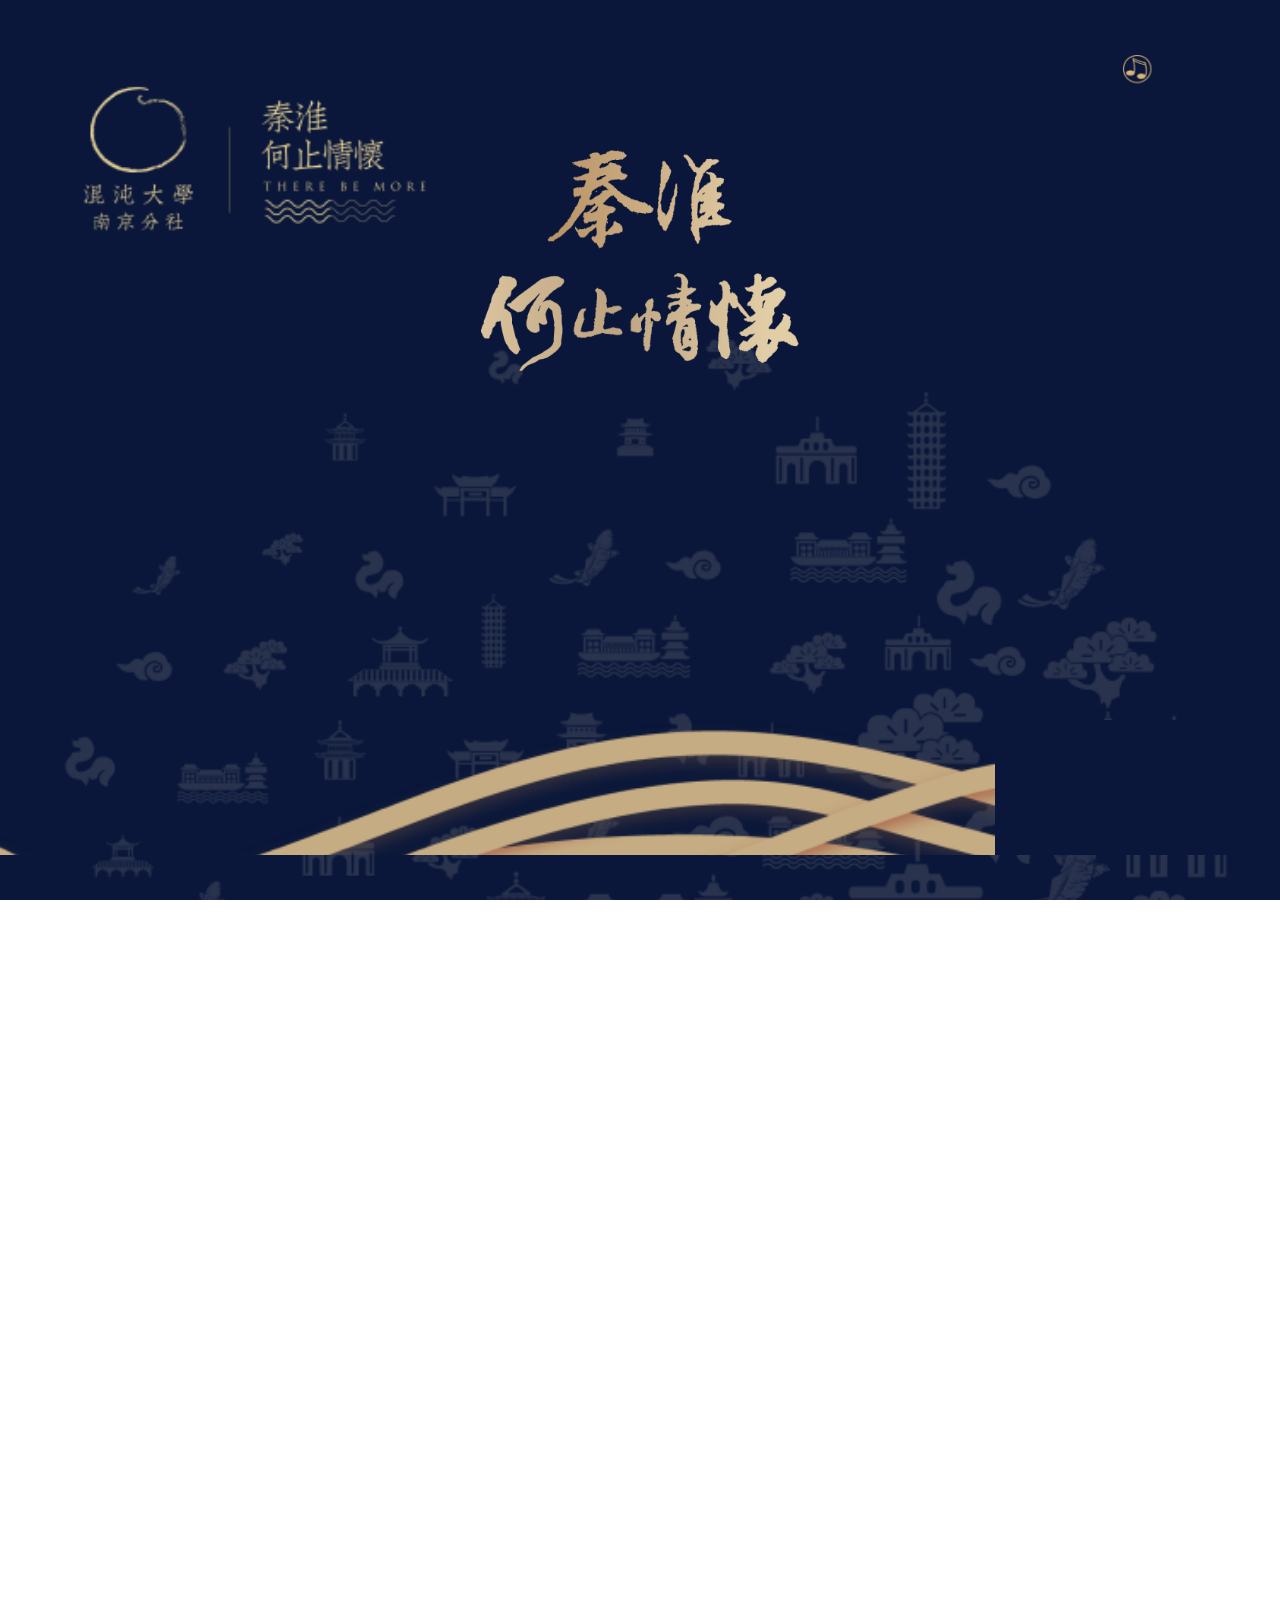
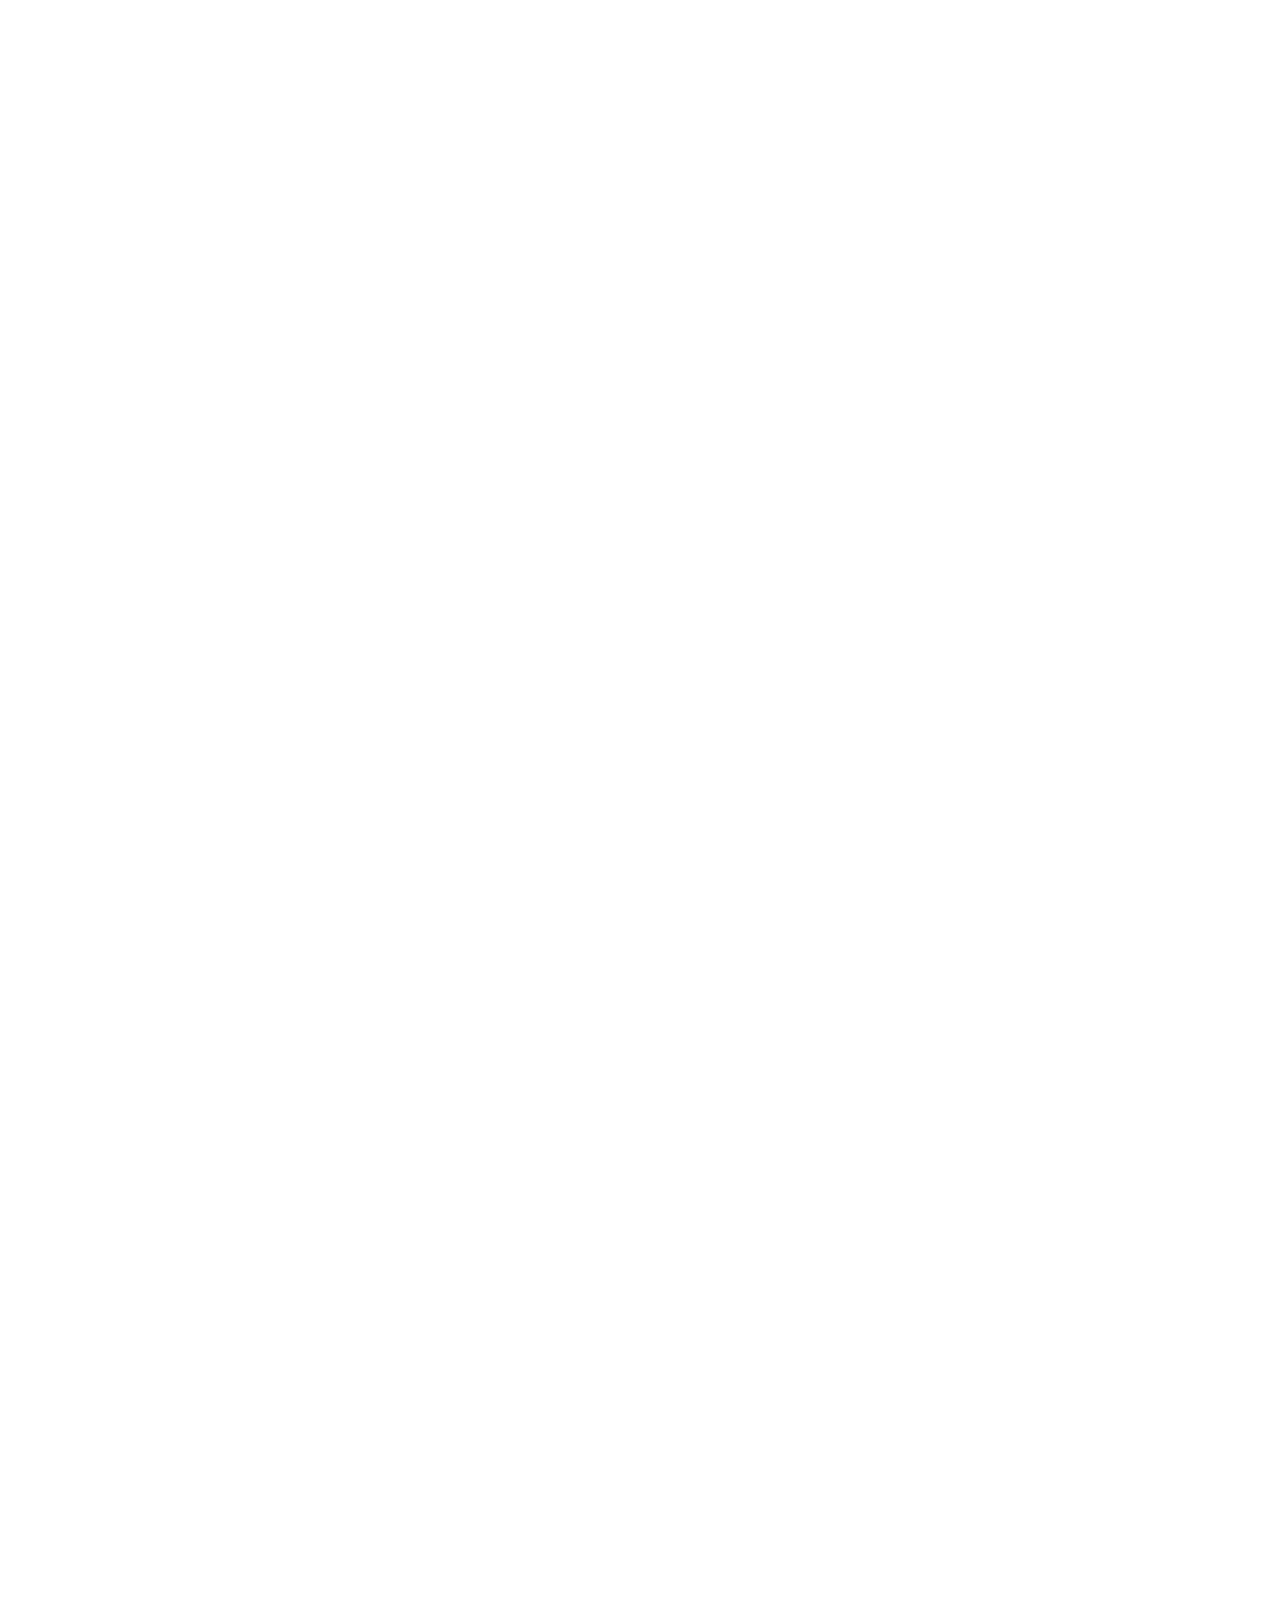
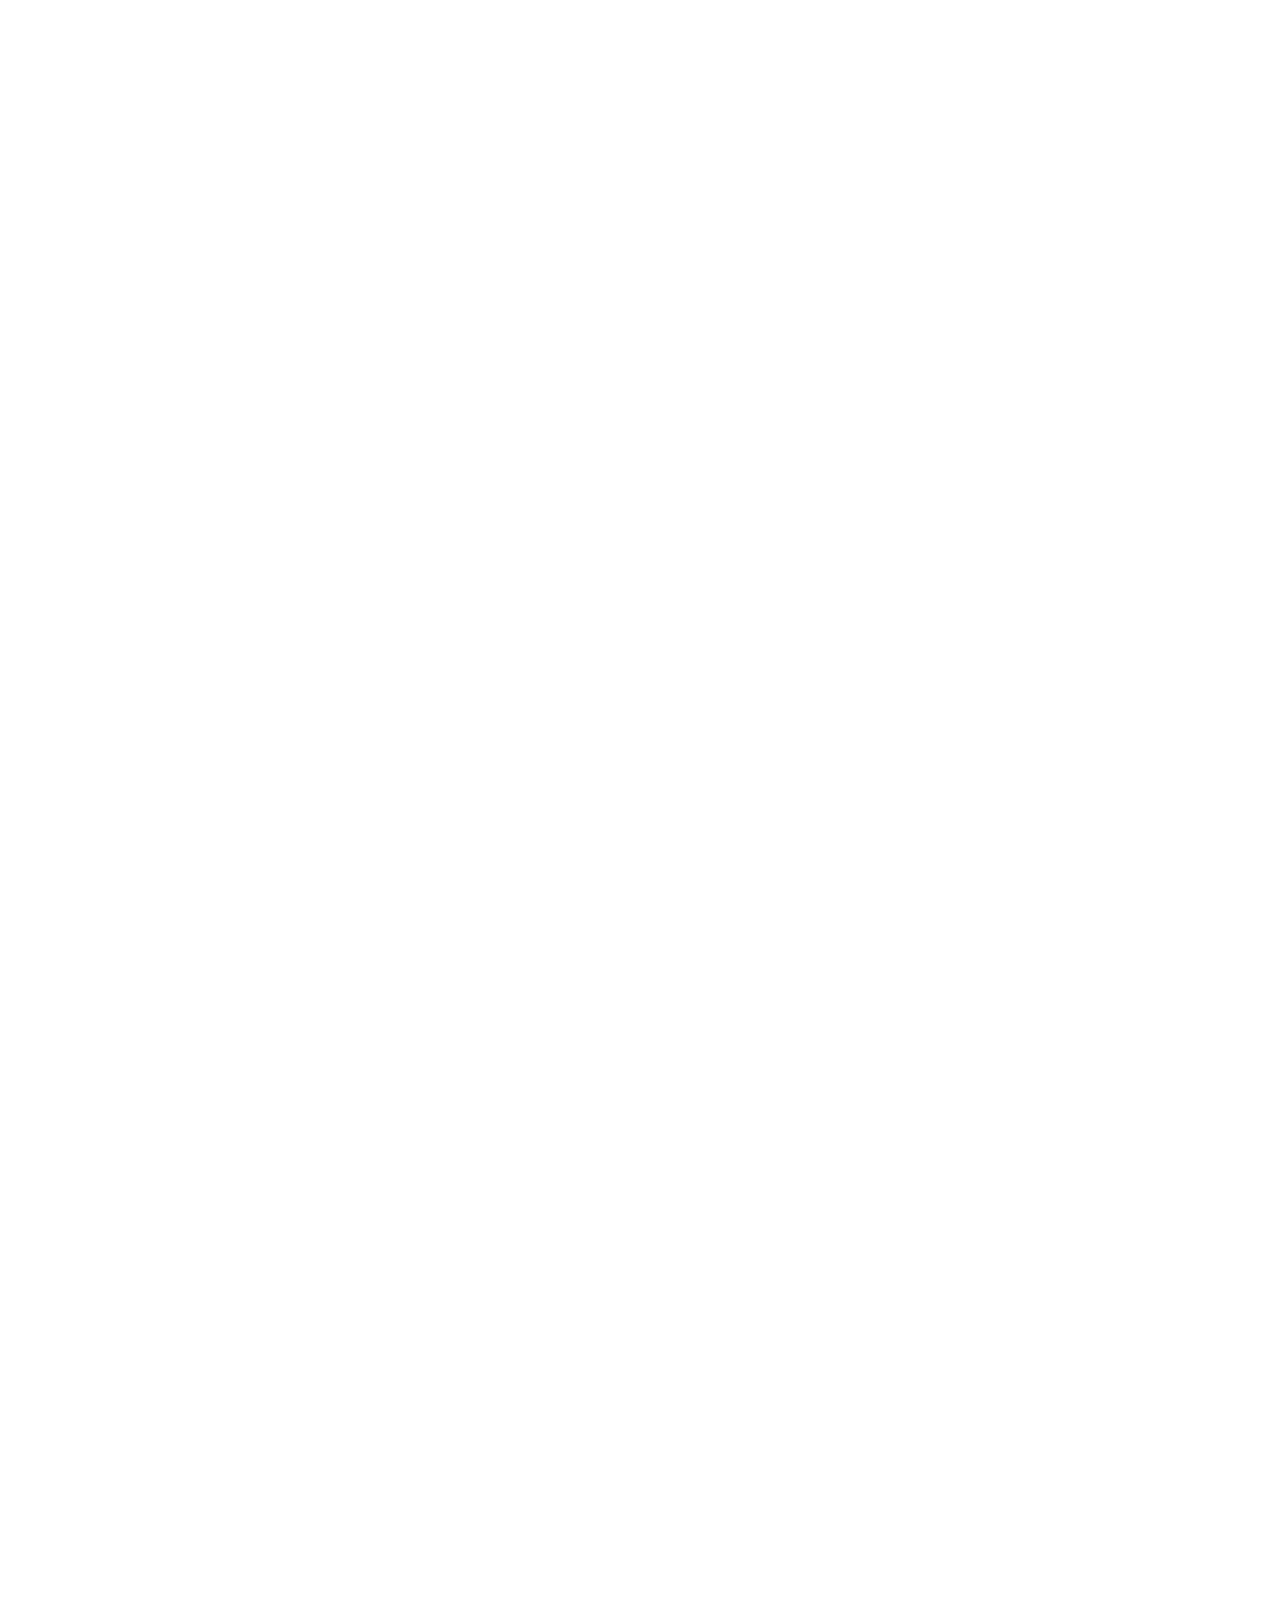
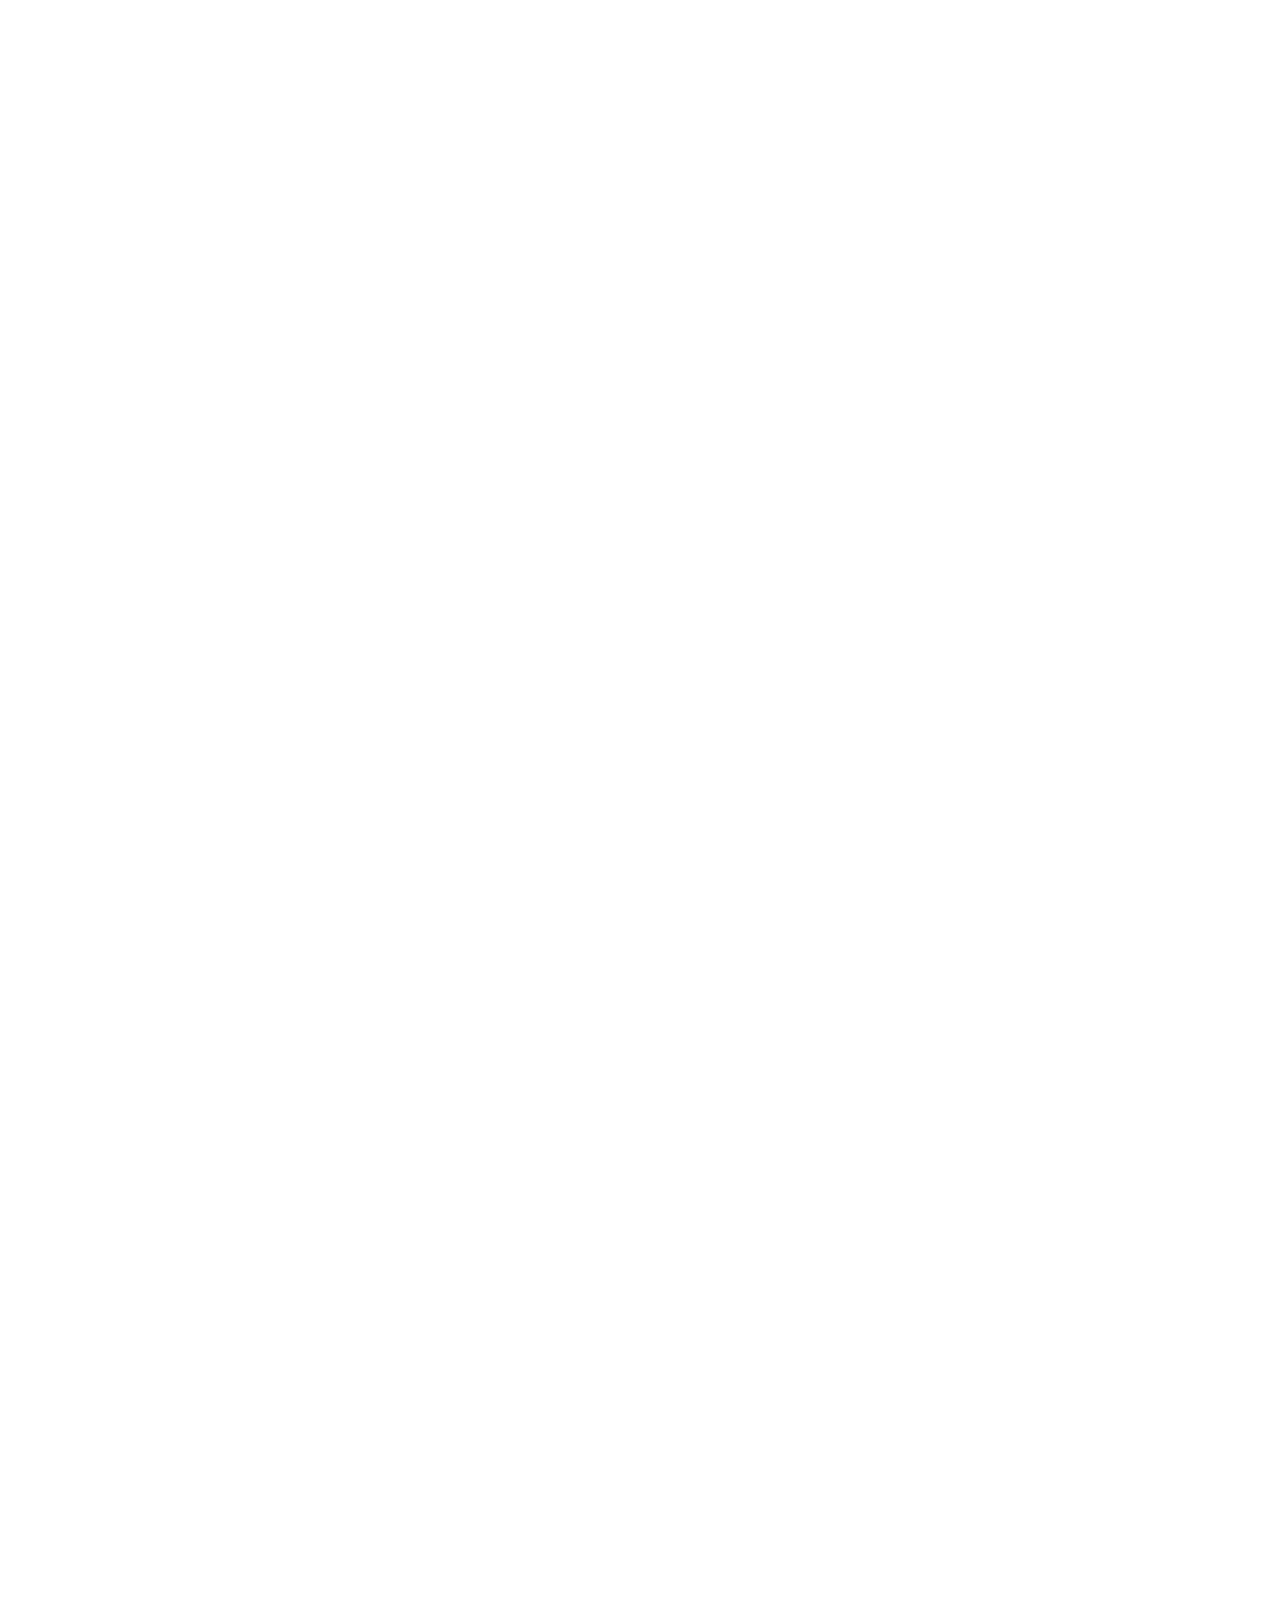
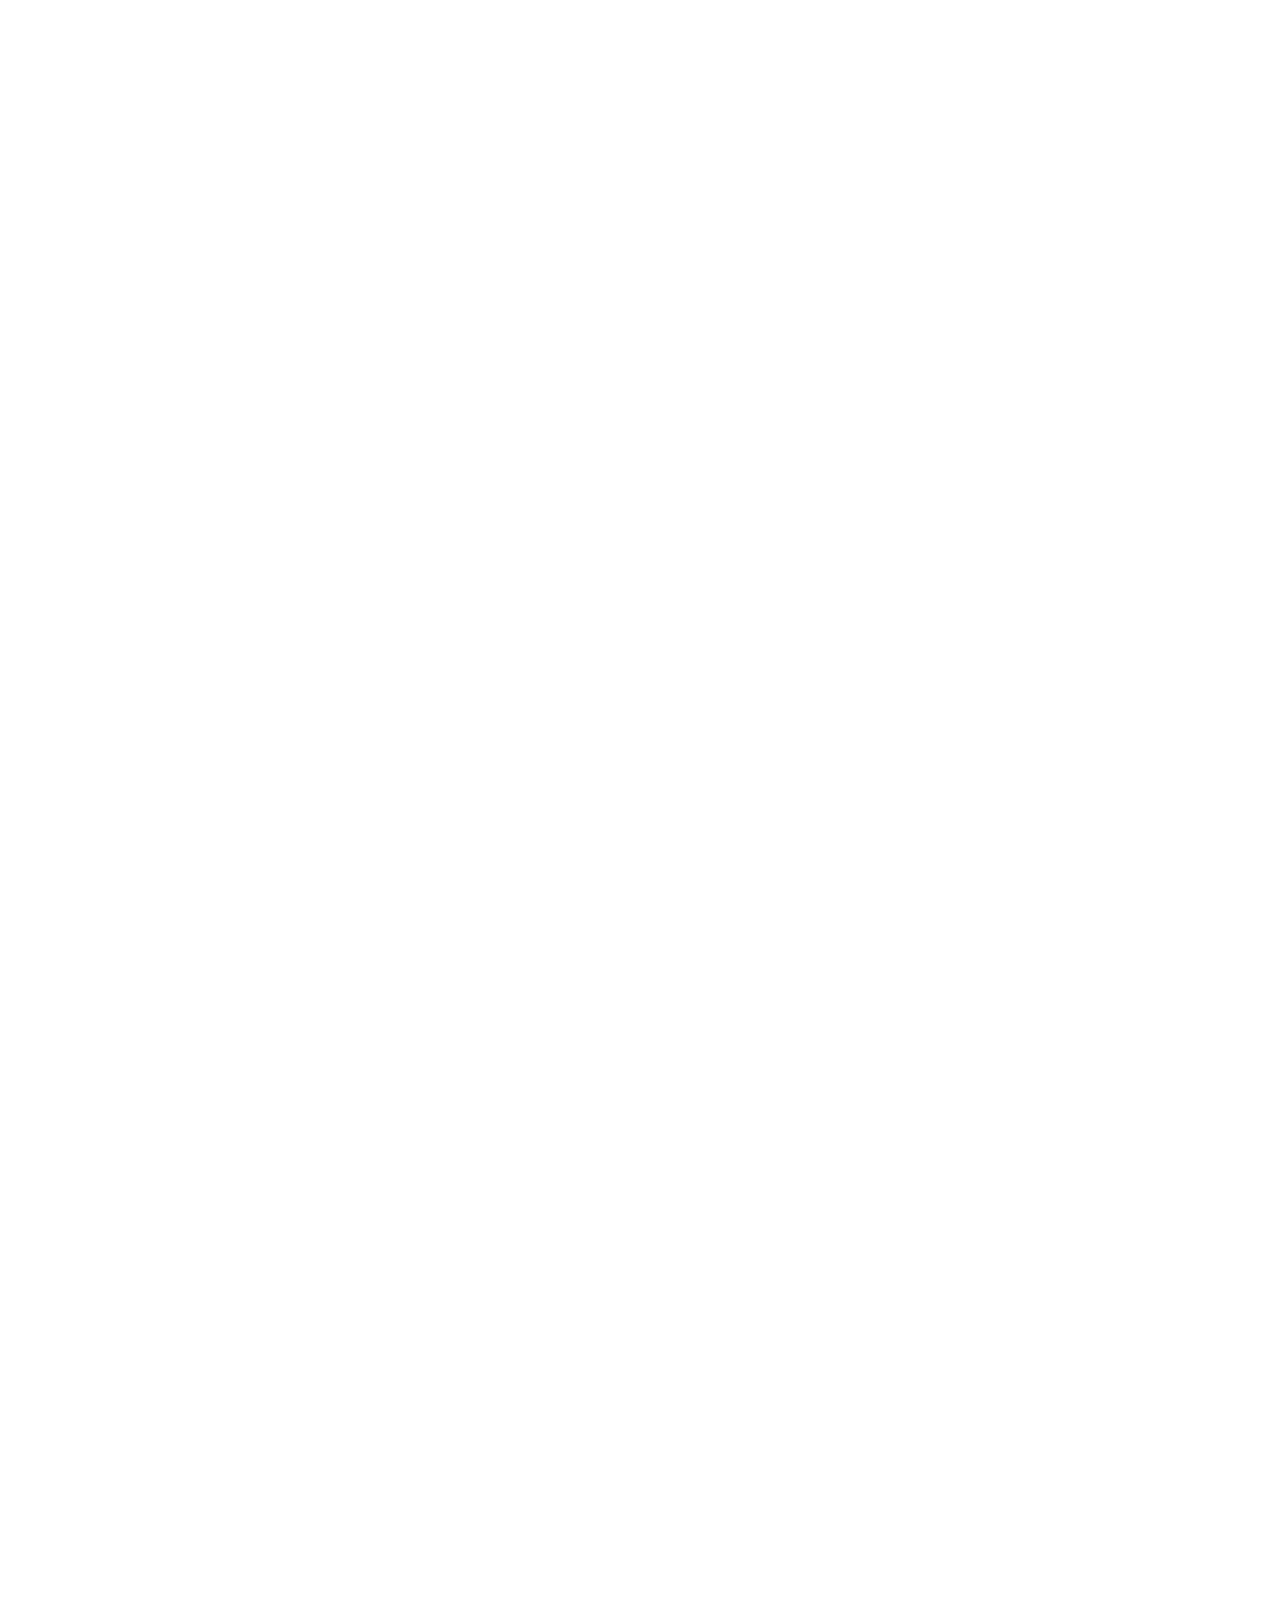
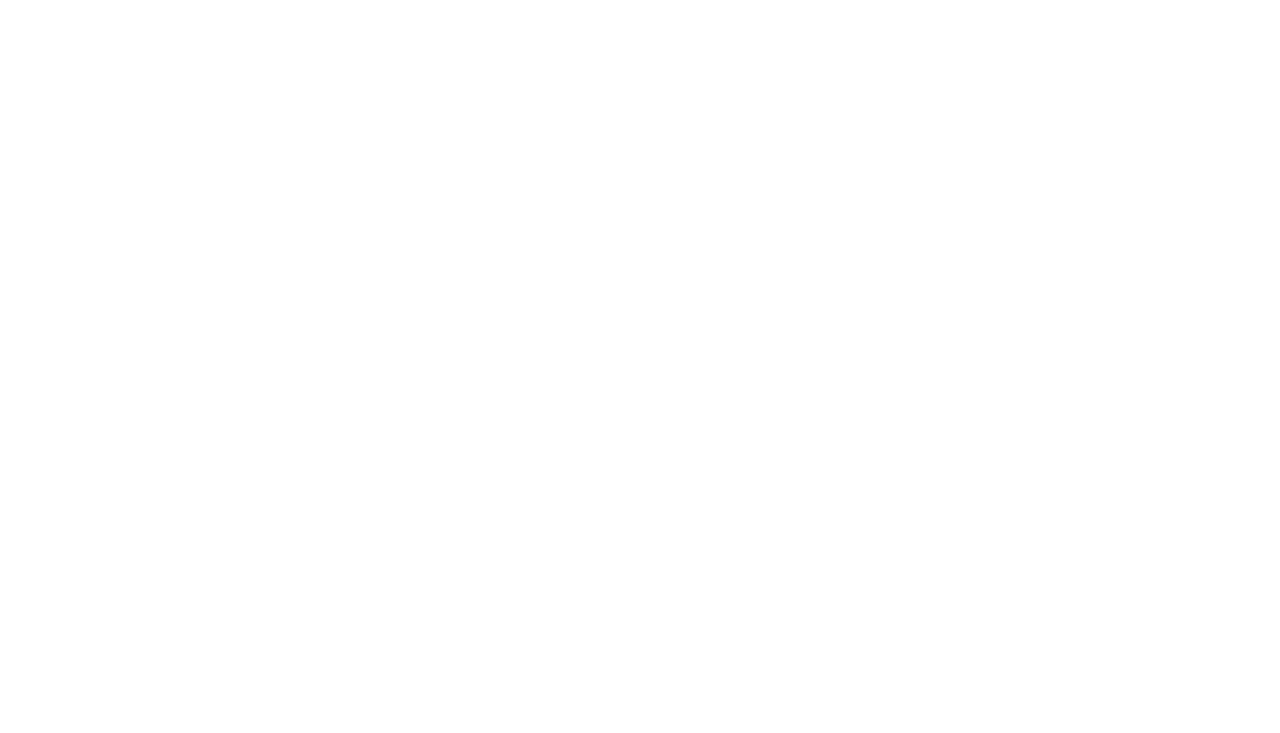
<file: index.html>
<!DOCTYPE html>
<html lang="en">
<head>
    <meta charset="UTF-8">
    <meta http-equiv="X-UA-Compatible" content="IE=edge">
    <meta name="viewport" content="width=device-width, initial-scale=1.0,user-scalable=no,maximum-scale=1.0,minimum-scale=1.0">
    <script src="js/jquery-3.2.1.min.js"></script>
    <script src="js/jquery.fullpage.min.js"></script>
    <script src="js/h5.js"></script>
    <script src="http://res.wx.qq.com/open/js/jweixin-1.0.0.js"></script>
    <link rel="stylesheet" href="css/h5.css">
    <link rel="stylesheet" href="css/jquery.fullpage.min.css">
    <title>秦淮，何止情怀丨混沌大学南京分社成立盛典邀请函</title>
</head>
<body>
<audio src="song.mp3" id="audio" autoplay="autoplay"></audio>
<div id="fullpage">
	<div class="section page1">
        <div class="container">
            <div class="text">
                <div class="title-top"></div>
                <div class="title-mid">
                    <img src="images/p1/title-1.png">
                </div>
                <div class="title-bot"></div>
            </div>
            <div class="liner liner1"></div>
            <div class="liner liner2"></div>
            <div class="intro">
               <img class="int" src="images/p1/invatation.png">
               <img class="tp" src="images/p1/timeplace.png">
            </div>
            <div class="footer">
                <img class="arrow" src="images/arrow.png">
            </div>
        </div>
    </div>
	<div class="section page2">
        <div class="container">
            <div class="title"></div>
            <div class="text">
                <div class="textTop">
                    <img src="images/p2/text1.png">
                </div>
                <div class="textMid">
                    <img src="images/p2/text2.png">
                </div>
                <div class="textBot">
                    <img src="images/p2/text3.png">
                </div>
            </div>
            <div class="footer">
                <img class="arrow" src="images/arrow.png">
            </div>
        </div>
    </div>
	<div class="section page3">
        <div class="container">
            <div class="title"></div>
            <div class="img">
                <div class="imgLeft">
                    <img src="images/p3/person1.png" class="imgLeftIn">
                </div>
                <div class="imgRight">
                    <img src="images/p3/person2.png" class="imgRightIn">
                </div>
            </div>
            <div class="footer">
                <img class="arrow" src="images/arrow.png">
            </div>
        </div>
    </div>
	<div class="section page4">
        <div class="container">
            <div class="title"></div>
            <div class="img">  
                    <div style="text-align:left;">        
                        <img src="images/p4/person1.png" class="imgLeftIn" style="width: 100%;">
                    </div>          
                    <div style="text-align:right;">
                        <img src="images/p4/person2.png" class="imgRightIn" style="width: 100%;">
                    </div>
                    <div style="text-align:left;">
                        <img src="images/p4/person3.png" class="imgLeftIn" style="width: 100%;">
                    </div>
                    <div style="text-align:right;">
                        <img src="images/p4/person4.png" class="imgRightIn" style="width: 100%;">
                    </div>
            </div>
            <div class="footer">
                <img class="arrow" src="images/arrow.png">
            </div>
        </div>
    </div>
    <div class="section page5">
        <div class="container">
            <div class="title"></div>
            <div class="text">
                <div class="textTop">
                    <img src="images/p5/text1.png">
                </div>
                <div class="textMid">
                    <img src="images/p5/text2.png">
                </div>
                <div class="textBot">
                    <img src="images/p5/text3.png">
                </div>
                <div class="textEnd">
                    <img src="images/p5/text4.png">
                </div>
            </div>
            <div class="footer">
                <img class="arrow" src="images/arrow.png">
            </div>
        </div>
    </div>
    <div class="section page6">
        <div class="container">
            <div class="title"></div>
            <div class="img">  
                    <div style="width:35%;float:left;text-align:right;">        
                        <img src="images/p6/left.png" class="imgLeftIn" style="width:75%;left:-350px;">
                    </div>          
                    <div style="width:15%;float:left;text-align:center;">
                        <img src="images/p6/mid.png" class="imgLeftIn mid" style="width: 33%;left:-350px;">
                    </div>
                    <div style="width:45%;float:left;text-align:center;">
                        <img src="images/p6/right.png" class="imgRightIn" style="width: 100%;right:-350px;">
                    </div>
            </div>
            <div class="footer">
                <img class="arrow" src="images/arrow.png">
            </div>
        </div>
    </div>
    <div class="section page7">
        <div class="container">
            <div class="sponsor">
                <div class="sponsorTop">
                    <img src="images/p7/1.png" width="80%">
                </div>
                <div class="sponsorMid">
                    <img src="images/p7/2.png" width="80%">
                </div>
                <div class="sponsorBot">
                    <img src="images/p7/33.png" width="80%">
                </div>
            </div>
            <div class="footer">
                <img class="arrow" src="images/arrow.png">
            </div>
        </div>
    </div>
    <div class="section page8">
        <div class="container">
            <div class="title"></div>
            <div class="text">
                <div class="textTop">
                    <img src="images/p8/text1.png">
                </div>
                
                <div class="textMid">
                    <img src="images/p8/text2.png">
                </div>
                <div class="textBot">
                    <img src="images/p8/text3.png">
                </div>
            </div>
            <div class="footer">
                <img class="arrow" src="images/arrow.png">
            </div>
        </div>
    </div>
    <div class="section page9">
        <div class="container">
            <div class="title"></div>
            <div class="img">
                <div class="text">
                    <img src="images/p9/text.png" style="width:70%;">
                </div>
                <div class="botton">
                    <a href="https://jinshuju.net/f/z0JB8v"><img src="images/p9/btn.png" style="width:38%;margin-top:2%;"></a>
                </div>
                <div class="qrcode">
                    <img src="images/p9/code.png" style="width:36%;margin-top: 2%;">
                </div>
                <div class="attach">
                    <img src="images/p9/attach.png" style="width:73%;">
                </div>
            </div>
        </div>
    </div>
</div>
<div class="loading">
        <img src="images/loading.gif">
    </div>
<div id="controller">
    <img src="images/songon.png" width="100%">
</div>
</body>

</html>
</file>
<file: css/h5.css>
body{
    -webkit-overflow-scrolling:touch;
}
.container{
    position:relative;
    height: 100%;
}
#controller{
    width: 30px;
    height:30px;
    position: absolute;
    top: 6%;
    right: 10%;
    animation: zdLoop 5s linear infinite;
}
.loading{
    position: absolute;
    z-index: 9999;
    top: 0;
    left: 0;
    width: 100%;
    height: 100%;
    display: flex;
    align-items: center;
    justify-content:center;
    background: #0a173a;
}
/*page1*/
.page1{
    background: #0a173a url('../images/p1/bg1.png') 0 0 no-repeat;
    background-size:cover;
}
.page1 .liner{
    background: url('../images/p1/liner-1.png') 0 0 no-repeat;
    background-size:cover;
    position:absolute;
    top:80%;
    left:0;
    height:15%;
    width:100%;
}
.page1 .liner1{
    background: url('../images/p1/liner-1.png') 0 0 no-repeat;
    background-size:cover;
}
.page1 .liner2{
    background: #0a173a;
}
.page1 .intro{
    position:absolute;
    top:100%;
    left:0;
    height:auto;
    width:100%;
    text-align: center;
}
.page1 .intro img{
    display: block;
    margin:0 auto;
}
.page1 .intro .int{
    height: 40%;
    width:6%;
}
.page1 .intro .tp{
    height: 45%;
    width: 50%;
    padding: 20px;
}
.footer{
    position: absolute;
    bottom: 2%;
    left:0;
    margin-top: 10px;
    width:100%;
    text-align: center;
}
.arrow{
    height: 5%;
    width: 10%;
    display: none;
    margin: 0 auto;
}
.page1 .title-top{
    background:url('../images/p1/subintro-1.png') 50% 50% no-repeat;
    background-size:contain;
    height:0;
}
.page1 .text{
    position:absolute;
    top:15%;
    left:0;
    height:35%;
    width:100%;
    margin-bottom:10px;
}
.page1 .title-mid{
    height:70%;
    margin:15px 0;
    text-align: center;
}
.page1 .title-mid img{
    height: 100%;
}

.page1 .title-bot{
    background: url('../images/p1/subtitle-1.png') 50% 50% no-repeat;
    background-size:contain;
    height:0;
}
.arrow{
    animation:nextPage 1s infinite;
}

/*page2*/
.page2{
    background: #0a173a url('../images/p2/bg-2.png') 0 0 no-repeat;
    background-size:cover;
}
.page2 .title{
    background: url('../images/p2/title.png') 80% 50% no-repeat;
    background-size:contain;
    width: 100%;
    height: 13%;
    top:10%;
    left: 0;
    position: absolute;    
}
.page2 .text{
  position: absolute;
  width: 100%;
  height: 50%;
  left: 0;
  top: 32%;  
  display: none;
}
.page2 .textTop img,
.page2 .textMid img,
.page2 .textBot img{
    height: 23%;
    position: relative;
}
.page2 .textTop,
.page2 .textBot{
    text-align: left;
    /*padding-left:10%;*/
}
.page2 .textMid{
    text-align: right;
    /*padding-right:10%;*/
}
.page2 .textTop img{
    width: 100%;
}
.page2 .textMid img{
    width: 100%;
    margin-top: 11%;    
}
.page2 .textBot img{
    width: 100%;
    margin-top: 7%;
}
/*page3*/
.page3{
    background: #0a173a url('../images/p3/bg-3.png') 0 0 no-repeat;
    background-size:cover;
}
.page3 .title{
    background: url('../images/p3/title.png') center center no-repeat;
    background-size:contain;
    width: 100%;
    height: 15%;
    top:10%;
    left: 0;
    position: absolute;    
}
.page3 .img{
    position: absolute;
    width: 100%;
    height: 50%;
    left:0;
    top:30%;
}
.page3 .img .imgLeft,
.page3 .img .imgRight{
    width: 100%;
    height: 50%;
}
.page3 .img .imgLeft{
    text-align: left;
}
.page3 .img .imgRight{
    text-align: right;
}
.page3 .imgLeftIn{
    width: 70%;
    position: relative;
    left: -350px;
    margin-left:30px;
}
.page3 .imgRightIn{
    width: 78%;
    position: relative;
    right: -350px;
    margin-right:30px;
}
/*page4*/
.page4{
    background:#0a173a  url('../images/p4/bg-4.png') 0 0 no-repeat;
    background-size:cover;
}
.page4 .title{
    background: url('../images/p4/title.png') center center no-repeat;
    background-size:contain;
    width: 100%;
    height: 15%;
    top:8%;
    left: 0;
    position: absolute;    
}
.page4 .img{
    position: absolute;
    width: 100%;
    height: 65%;
    left:0;
    top:27%;
}
.page4 .img img{
   position: relative;
}
.page4 .img img.imgLeftIn{
    left: -450px;
}
.page4 .img img.imgRightIn{
    right:-450px;
}
/*page5*/
.page5{
    background: #0a173a url('../images/p5/bg-5.png') 0 0 no-repeat;
    background-size:cover;
}
.page5 .title{
    background: url('../images/p5/title.png') center center no-repeat;
    background-size:contain;
    width: 100%;
    height: 15%;
    top:13%;
    left: 0;
    position: absolute;    
}
.page5 .text{
  position: absolute;
  width: 100%;
  height: 50%;
  left: 0;
  bottom: 17%;
  text-align: center;  
  display: none;
}
.page5 .textTop img,
.page5 .textMid img,
.page5 .textBot img,
.page5 .textEnd img{
    height: 23%;
    margin-top: 3%;
    position: relative;
}
.page5 .textTop img{
    width: 80%;
}
.page5 .textMid img{
    width: 80%;
}
.page5 .textBot img{
    width: 80%;
}
.page5 .textEnd img{
    width: 47%;
}
/*page6*/
.page6{
    background: #0a173a url('../images/p6/bg-6.png') 0 0 no-repeat;
    background-size:cover;
}
.page6 .title{
    background: url('../images/p6/title.png') center center no-repeat;
    background-size: 80%;
    width: 100%;
    height: 15%;
    top:13%;
    left: 0;
    position: absolute;    
}
.page6 .img{
    position: absolute;
    width: 100%;
    height: 50%;
    left:0;
    top:33%;
    display: flex;
    align-items: center;
}
.page6 .img img{
    position: relative;
}
/*page7*/
.page7{
    background: #0a173a url('../images/p7/bg-7.png') 0 0 no-repeat;
    background-size:cover;
}
.page7 .sponsor{
    position: absolute;
    width: 100%;
    top: 20%;
    left: 0%;
}
.page7 .sponsor div{
    text-align: center;
    position: relative;
}
.page7 .sponsor .sponsorMid,
.page7 .sponsor .sponsorBot {
    margin-top: 5%;
    position: relative;
}

/*page8*/
.page8{
    background:#0a173a  url('../images/p8/bg-8.png') 0 0 no-repeat;
    background-size:cover;
}
.page8 .title{
    background: url('../images/p8/title.png') center center no-repeat;
    background-size:contain;
    width: 100%;
    height: 15%;
    top:9%;
    left: 0;
    position: absolute;    
}
.page8 .text{
  position: absolute;
  width: 100%;
  height: 45%;
  left: 0;
  bottom: 12%;
  text-align: center; 
  display: none; 
}
.page8 .textTop img,
.page8 .textMid img,
.page8 .textBot img{
    height: 30%;
    margin-top: 3%;
    position: relative;
}
.page8 .textTop img{
    width: 85%;
    /*animation: zdFadeIn 1s;*/
}
.page8 .textMid img{
    width: 85%;
}
.page8 .textBot img{
    width: 57%;
}

/*page9*/
.page9{
    background: #0a173a url('../images/p9/bg-9.png') 0 0 no-repeat;
    background-size:cover;
}
.page9 .title{
    background: url('../images/p9/title.png') center center no-repeat;
    background-size:75%;
    width: 100%;
    height: 15%;
    top:9%;
    left: 0;
    position: absolute;    
}
.page9 .img{
    position: absolute;
    width: 100%;
    left:0;
    top:23%;
    text-align: center;
}
/*animation*/
@keyframes zdFadeUp{
    0%{
        opacity: 0;
        top:30px;
    }
    20%{
        opacity: 0;
        top:8px;
    }
    100%{
        opacity: 1;
        top:0px;
    }
}
@-webkit-keyframes zdFadeUp{
    0%{
        opacity: 0;
        top:30px;
    }
    20%{
        opacity: 0;
        top:8px;
    }
    100%{
        opacity: 1;
        top:0px;
    }
}
@keyframes zdZoom2{
    0%{
        transform: scale(0.8)
    }
    25%{
        transform: scale(1.2)
    }
    50%{
        transform: scale(0.9)
    }
    100%{
        transform: scale(1)
    }
}
@-webkit-keyframes zdZoom2{
    0%{
        transform: scale(0.8)
    }
    25%{
        transform: scale(1.2)
    }
    50%{
        transform: scale(0.9)
    }
    100%{
        transform: scale(1)
    }
}
@keyframes title1{
    from{
        transform: scale(0.1);opacity:0
    }
    to{
        transform: scale(1);opacity:1
    }
}
@-webkit-keyframes title1{
    from{
        transform: scale(0.1);opacity:0
    }
    to{
        transform: scale(1);opacity:1
    }
}
@keyframes nextPage{
    from{
        transform: scale(0.5);
        opacity: 0;
    }
    to{
        transform: scale(1);
        opacity: 1;
    }
}
@-webkit-keyframes nextPage{
    from{
        transform: scale(0.5);
        opacity: 0;
    }
    to{
        transform: scale(1);
        opacity: 1;
    }
}
@keyframes zdZoomIn{
    from{
        /*opacity: 0;*/
        transform: scale(0.6)
    }
    to{
        /*opacity: 1;*/
        transform: scale(1)
    }
}
@-webkit-keyframes zdZoomIn{
    from{
        /*opacity: 0;*/
        transform: scale(0.6)
    }
    to{
        /*opacity: 1;*/
        transform: scale(1)
    }
}
@keyframes zdShake{
    0%{
        transform: rotate(10deg);
    }
    25%{
        transform: rotate(-20deg);
    }
    50%{
        transform: rotate(10deg);
    }
    100%{
        transform: rotate(0deg);
    }
}
@-webkit-keyframes zdShake{
    0%{
        transform: rotate(10deg);
    }
    25%{
        transform: rotate(-20deg);
    }
    50%{
        transform: rotate(10deg);
    }
    100%{
        transform: rotate(0deg);
    }
}
@keyframes zdLoop{
    0%{
        transform: rotate(0deg);
    }
    100%{
        transform: rotate(360deg);
    }
}
@-webkit-keyframes zdLoop{
    0%{
        transform: rotate(0deg);
    }
    100%{
        transform: rotate(360deg);
    }
}
</file>
